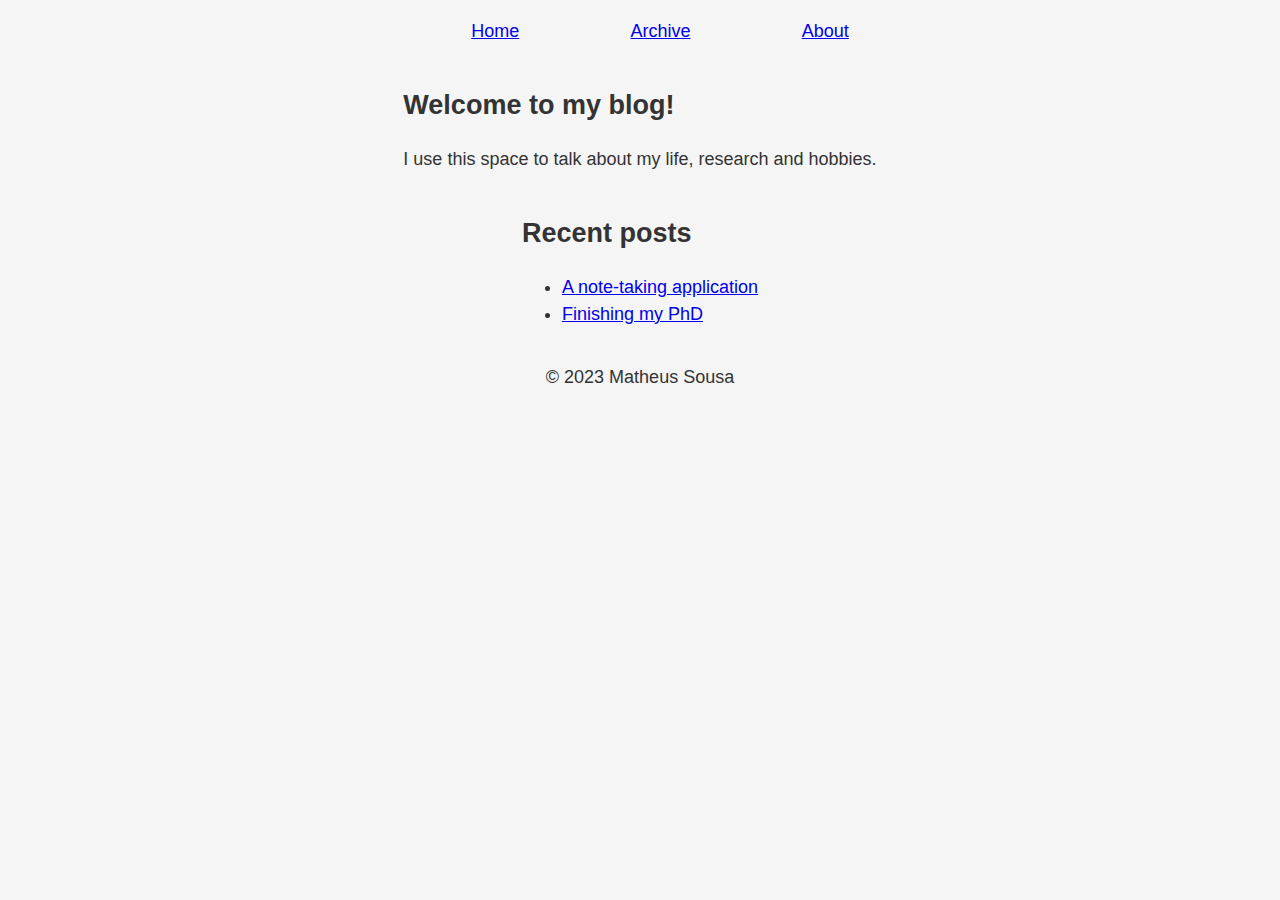
<file: index.html>
<!DOCTYPE html>
<html>
  <head>
    <title>msousa</title>
    <link rel="stylesheet" type="text/css" href="style.css">
  </head>
  <body>
    <header>
      <nav>
	<ul>
	  <li><a href="./index.html">Home</a></li>
	  <li><a href="./archive.html">Archive</a></li>
	  <li><a href="./about.html">About</a></li>
	</ul>
      </nav>
    </header>
    <main>
      <section>
	<h2>Welcome to my blog!</h2>
	<p>I use this space to talk about my life, research and hobbies.
      </section>
      <section>
	<h2>Recent posts</h2>
	<ul>
	  <li><a href="./blog/notes_cli.html">A note-taking application</a></li>
	  <li><a href="./blog/phd_thesis.html">Finishing my PhD</a></li>
	</ul>
      </section>
    </main>
    <footer>
      <p>&copy; 2023 Matheus Sousa</p>
    </footer>
  </body>
</html>
</file>
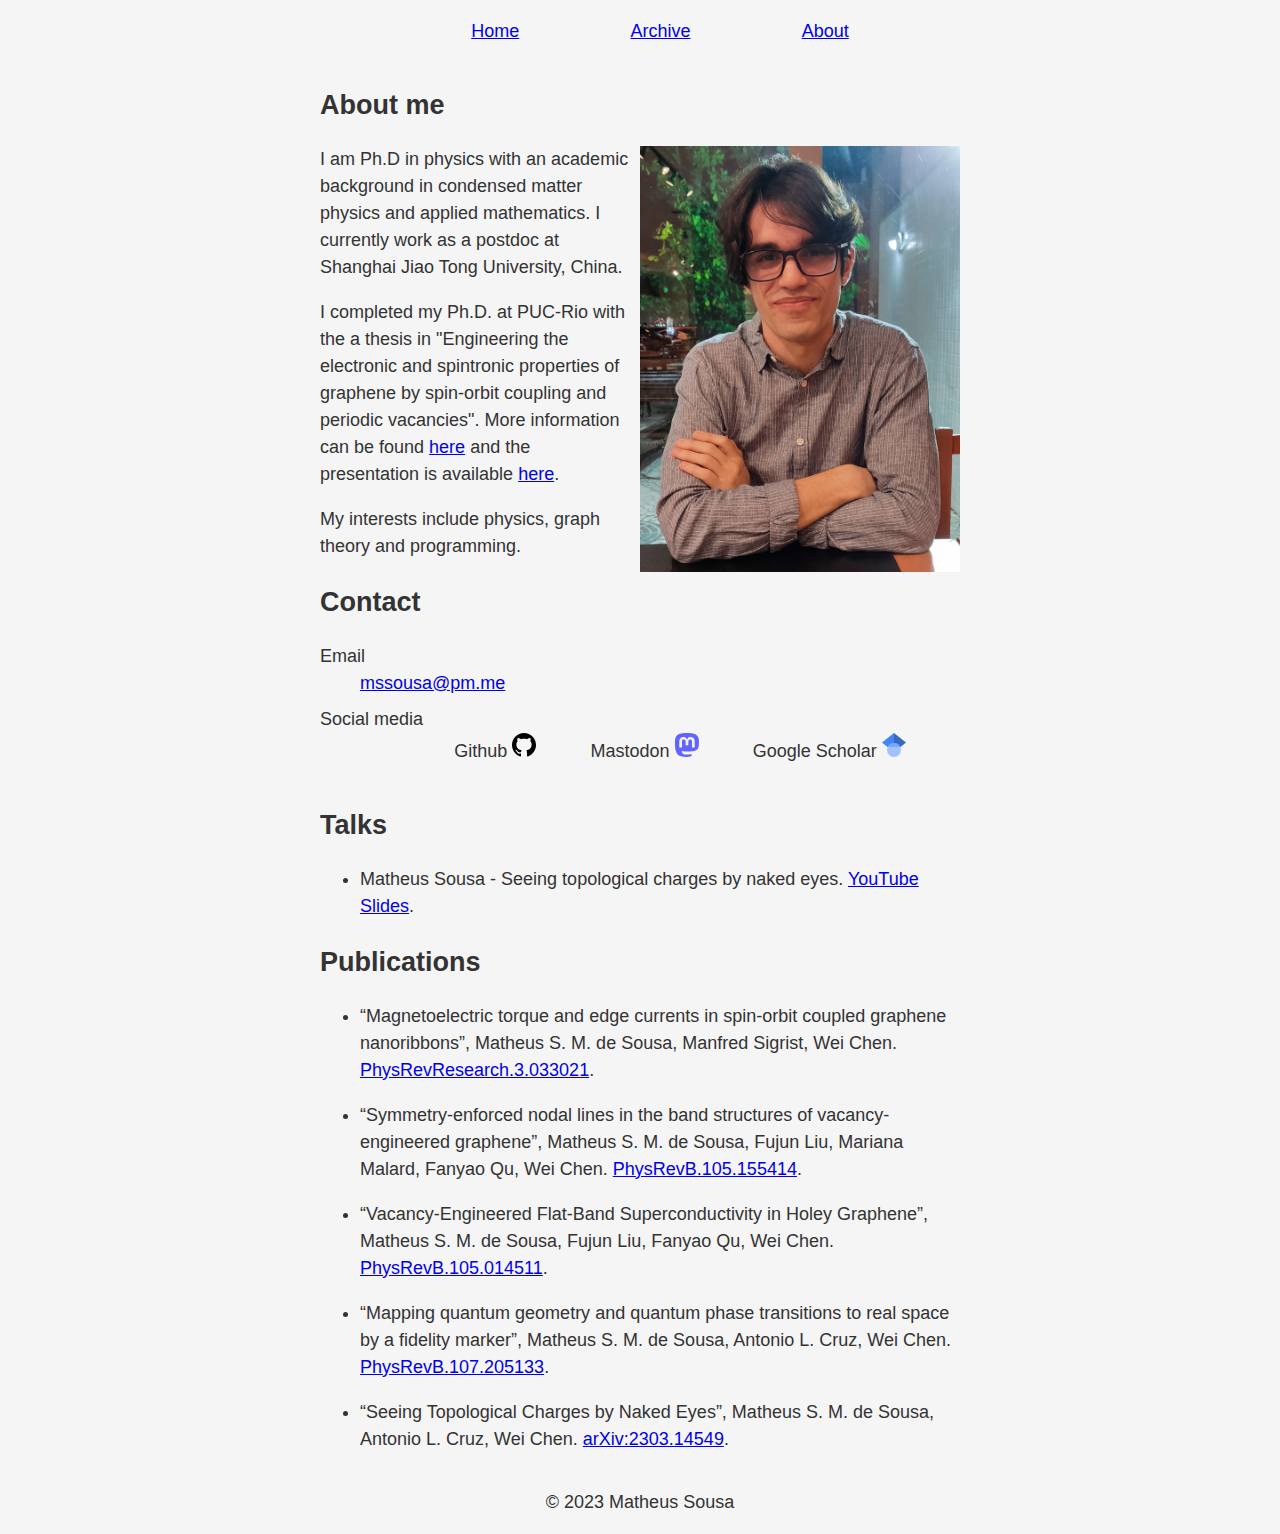
<file: about.html>
<!DOCTYPE html>
<html>
  <head>
    <title>msousa</title>
    <link rel="stylesheet" type="text/css" href="style.css">
    <style type="text/css">
      #profile-picture {
	  float: right;
	  margin-left: 10px;
      }

      address {
	  font-style: normal;
      }

      address ul {
          list-style: none;
	  display: flex;
	  justify-content: space-evenly;
      }

      address ul a {
	  color: inherit;
	  text-decoration: none;
      }

      address dl dt {
	  margin-top: .5em;
      };

    </style>
  </head>
  <body>
    <header>
      <nav>
	<ul>
	  <li><a href="./index.html">Home</a></li>
	  <li><a href="./archive.html">Archive</a></li>
	  <li><a href="./about.html">About</a></li>
	</ul>
      </nav>
    </header>
    <main>
      <section>
	<h2>About me</h2>
	<img id="profile-picture" height="200" width="350" alt="Matheus' picture" src="./media/profile.png" alt="Matheus Sousa">
	<p>I am Ph.D in physics  with an academic background in condensed matter physics and applied mathematics. I currently work as a postdoc at Shanghai Jiao Tong University, China.</p>
	<p>I completed my Ph.D. at PUC-Rio with the a thesis in "Engineering the electronic and spintronic properties of graphene by spin-orbit coupling and periodic vacancies". More information can be found <a href="./blog/phd_thesis.html">here</a> and the presentation is available <a href="./media/phd_thesis_slides.pdf">here</a>.</p>
	<p>My interests include physics, graph theory and programming.</p>

	<h2>Contact</h2>
	<address>
	  <dl>
	    <dt>Email</dt>
	    <dd><a href="mailto:mssousa@pm.me">mssousa@pm.me</a></dd>

	    <dt>Social media</dt>
	    <dd>	  
              <ul>
		<li>
		  <a href="https://github.com/keyehzy" target="_blank">Github <svg xmlns="http://www.w3.org/2000/svg" width="24" height="24" viewBox="0 0 24 24"><path d="M12 0c-6.626 0-12 5.373-12 12 0 5.302 3.438 9.8 8.207 11.387.599.111.793-.261.793-.577v-2.234c-3.338.726-4.033-1.416-4.033-1.416-.546-1.387-1.333-1.756-1.333-1.756-1.089-.745.083-.729.083-.729 1.205.084 1.839 1.237 1.839 1.237 1.07 1.834 2.807 1.304 3.492.997.107-.775.418-1.305.762-1.604-2.665-.305-5.467-1.334-5.467-5.931 0-1.311.469-2.381 1.236-3.221-.124-.303-.535-1.524.117-3.176 0 0 1.008-.322 3.301 1.23.957-.266 1.983-.399 3.003-.404 1.02.005 2.047.138 3.006.404 2.291-1.552 3.297-1.23 3.297-1.23.653 1.653.242 2.874.118 3.176.77.84 1.235 1.911 1.235 3.221 0 4.609-2.807 5.624-5.479 5.921.43.372.823 1.102.823 2.222v3.293c0 .319.192.694.801.576 4.765-1.589 8.199-6.086 8.199-11.386 0-6.627-5.373-12-12-12z"/></svg>
		  </a>
		</li>
		
		<li>
		  <a rel="me" href="https://mastodon.social/@msousa">Mastodon <svg viewBox="0 0 16 16" width="24" height="24"><path fill="#6364FF" d="M 15.659 9.592 C 15.424 10.72 13.553 11.956 11.404 12.195 C 10.283 12.32 9.18 12.434 8.003 12.384 C 6.079 12.302 4.56 11.956 4.56 11.956 C 4.56 12.13 4.572 12.297 4.595 12.452 C 4.845 14.224 6.478 14.33 8.025 14.379 C 9.586 14.429 10.976 14.02 10.976 14.02 L 11.04 15.337 C 11.04 15.337 9.948 15.884 8.003 15.984 C 6.93 16.039 5.598 15.959 4.047 15.576 C 0.683 14.746 0.104 11.4 0.015 8.006 C -0.012 6.998 0.005 6.048 0.005 5.253 C 0.005 1.782 2.443 0.765 2.443 0.765 C 3.672 0.238 5.782 0.017 7.975 0 L 8.029 0 C 10.221 0.017 12.332 0.238 13.561 0.765 C 13.561 0.765 15.999 1.782 15.999 5.253 C 15.999 5.253 16.03 7.814 15.659 9.592 Z M 13.124 5.522 L 13.124 9.725 L 11.339 9.725 L 11.339 5.646 C 11.339 4.786 10.951 4.35 10.175 4.35 C 9.317 4.35 8.887 4.867 8.887 5.891 L 8.887 8.124 L 7.113 8.124 L 7.113 5.891 C 7.113 4.867 6.683 4.35 5.825 4.35 C 5.049 4.35 4.661 4.786 4.661 5.646 L 4.661 9.725 L 2.876 9.725 L 2.876 5.522 C 2.876 4.663 3.111 3.981 3.582 3.476 C 4.067 2.971 4.703 2.712 5.493 2.712 C 6.406 2.712 7.098 3.039 7.555 3.695 L 8 4.39 L 8.445 3.695 C 8.902 3.039 9.594 2.712 10.507 2.712 C 11.297 2.712 11.933 2.971 12.418 3.476 C 12.889 3.981 13.124 4.663 13.124 5.522 Z" style="stroke:none;stroke-miterlimit:10;fill-rule:evenodd;"/></svg>
		  </a>
		</li>

		<li>
		  <a href="https://scholar.google.com/citations?hl=pt-BR&user=IqzlesEAAAAJ" target="_blank">Google Scholar <svg xmlns="http://www.w3.org/2000/svg" viewBox="0 0 512 512" width="24" height="24"><path fill="#4285f4" d="M256 411.12L0 202.667 256 0z"/><path fill="#356ac3" d="M256 411.12l256-208.453L256 0z"/><circle fill="#a0c3ff" cx="256" cy="362.667" r="149.333"/><path fill="#76a7fa" d="M121.037 298.667c23.968-50.453 75.392-85.334 134.963-85.334s110.995 34.881 134.963 85.334H121.037z"/></svg>
		  </a>
		</li>
	      </ul>
	    </dd>
	  </dl>
	</address>	
      </section>
      <section>
	<h2>Talks</h2>
	<ul>
	  <li>
	    <p> Matheus Sousa - Seeing topological charges by naked eyes. <a href="https://www.youtube.com/watch?v=d-t_-73Tais">YouTube</a> <a href="https://www.ictp-saifr.org/wp-content/uploads/2023/06/1020-Matheus-Sousa-PUC-RJ-Brazil-Seeing-topological-charges-by-naked-eyes.pdf"> Slides</a>.</p>
	  </li>
	</ul>
	<h2>Publications</h2>
	<ul>
	  <li>
	    <p>&#8220;Magnetoelectric  torque  and  edge  currents  in  spin-orbit  coupled  graphene  nanoribbons&#8221;, Matheus S. M. de Sousa, Manfred Sigrist, Wei Chen. <a href="http://dx.doi.org/10.1103/PhysRevResearch.3.033021">PhysRevResearch.3.033021</a>.</p>
	  </li>
	  <li>
	    <p >&#8220;Symmetry-enforced nodal lines in the band structures of vacancy-engineered graphene&#8221;, Matheus S. M. de Sousa, Fujun Liu, Mariana Malard, Fanyao Qu, Wei Chen. <a href="http://dx.doi.org/10.1103/PhysRevB.105.155414">PhysRevB.105.155414</a>.</p>
	  </li>
	  <li>
	    <p>&#8220;Vacancy-Engineered Flat-Band Superconductivity in Holey Graphene&#8221;, Matheus S. M. de Sousa, Fujun Liu, Fanyao Qu, Wei Chen. <a href="http://dx.doi.org/10.1103/physrevb.105.014511">PhysRevB.105.014511</a>.</p>
	  </li>
	  <li>
	    <p>&#8220;Mapping quantum geometry and quantum phase transitions to real space by a fidelity marker&#8221;, Matheus S. M. de Sousa, Antonio L. Cruz, Wei Chen. <a href="https://doi.org/10.1103/PhysRevB.107.205133">PhysRevB.107.205133</a>.</p>
	  </li>
	  <li>
	    <p>&#8220;Seeing Topological Charges by Naked Eyes&#8221;, Matheus S. M. de Sousa, Antonio L. Cruz, Wei Chen. <a href="https://arxiv.org/abs/2303.14549">arXiv:2303.14549</a>.</p>
	  </li>
	</ul>	
      </section>
    </main>
    <footer>
      <p>&copy; 2023 Matheus Sousa</p>
    </footer>
  </body>
</html>
</file>
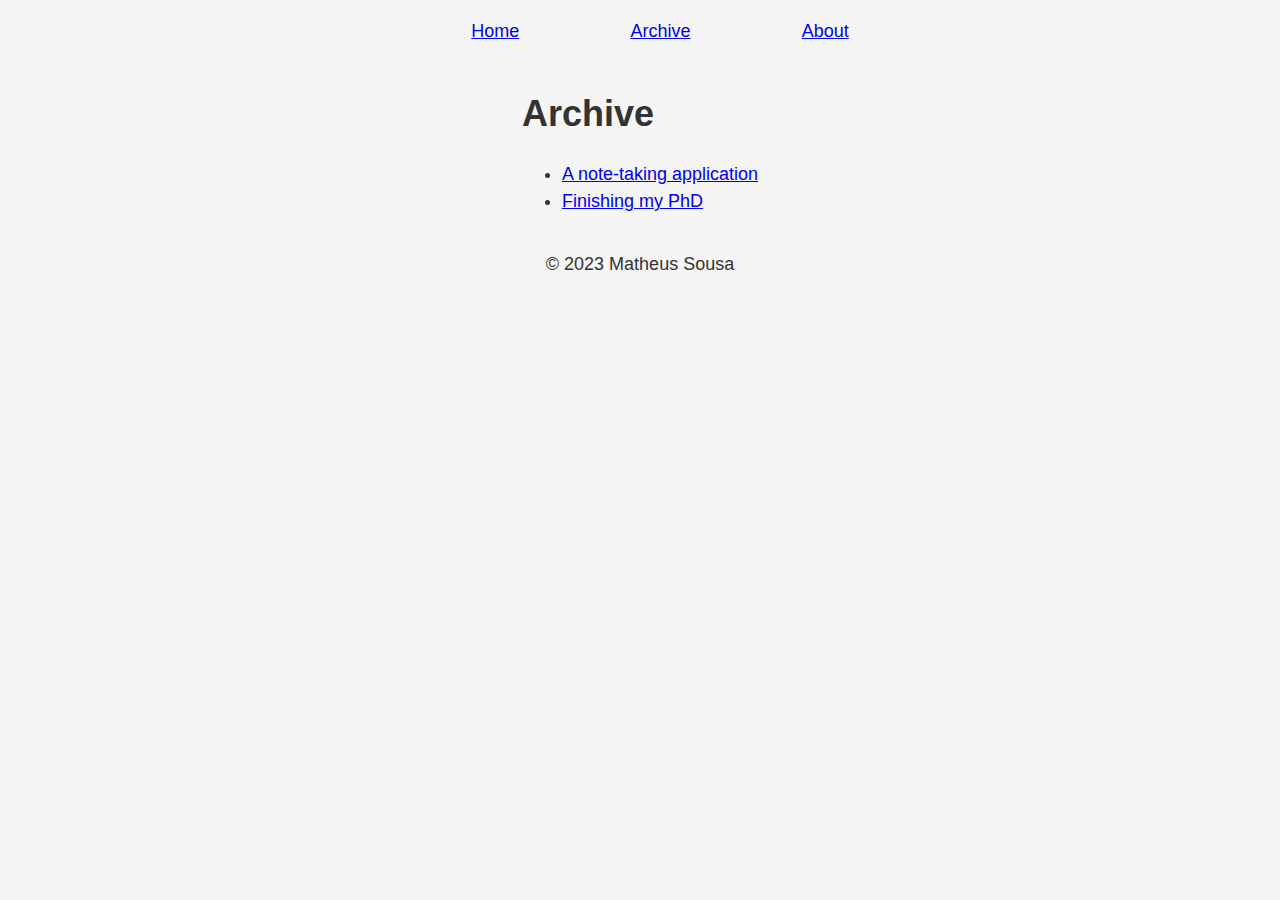
<file: archive.html>
<!DOCTYPE html>
<html>
  <head>
    <title>msousa</title>
    <link rel="stylesheet" type="text/css" href="style.css">
  </head>
  <body>
    <header>
      <nav>
	<ul>
	  <li><a href="./index.html">Home</a></li>
	  <li><a href="./archive.html">Archive</a></li>
	  <li><a href="./about.html">About</a></li>
	</ul>
      </nav>
    </header>
    <main>
      <section>
	<h1>Archive</h1>
	<ul>
	  <li><a href="./blog/notes_cli.html">A note-taking application</a></li>	  
	  <li><a href="./blog/phd_thesis.html">Finishing my PhD</a></li>
	</ul>
      </section>
    </main>
    <footer>
      <p>&copy; 2023 Matheus Sousa</p>
    </footer>
  </body>
</html>
</file>
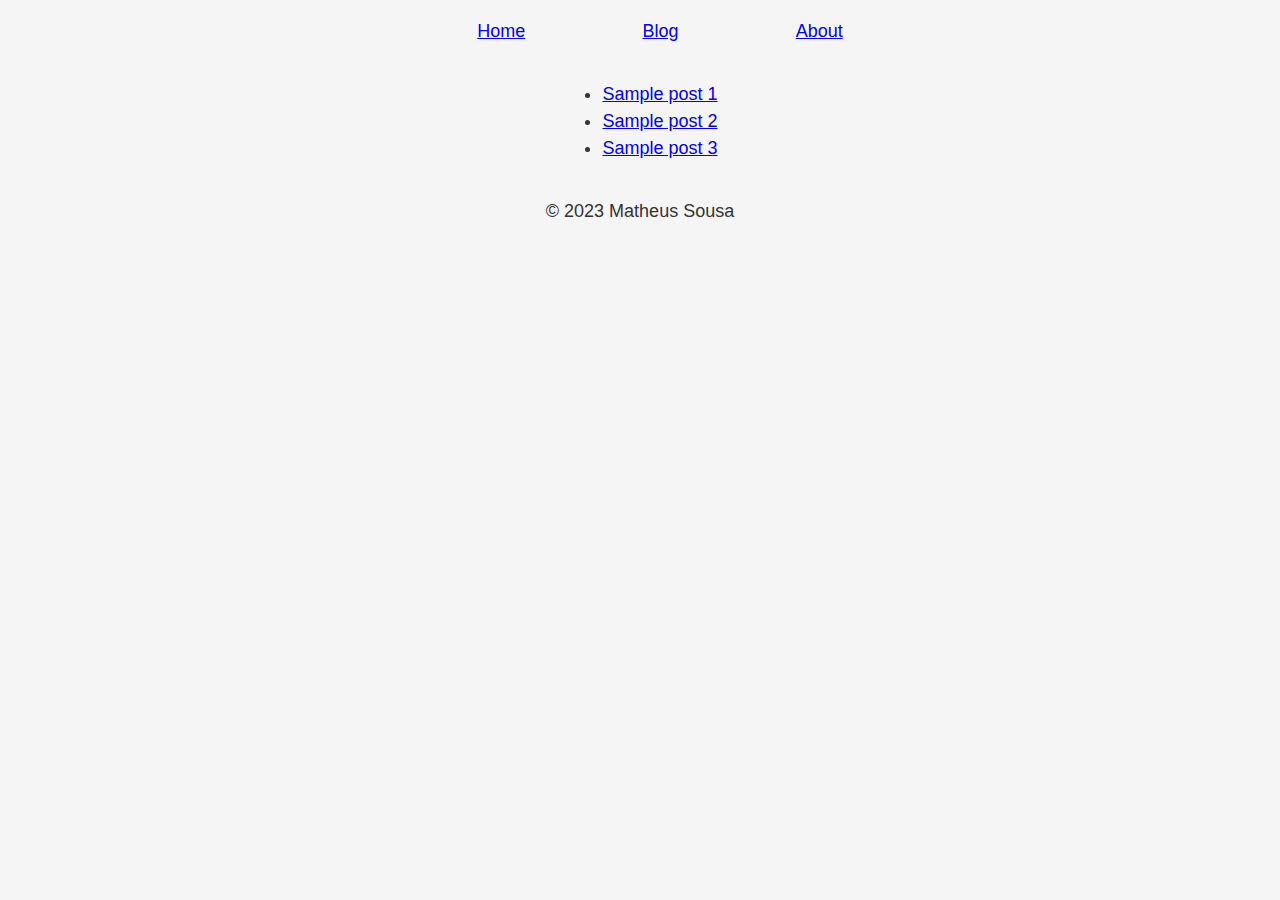
<file: blog.html>
<!DOCTYPE html>
<html>
  <head>
    <title>msousa</title>
    <link rel="stylesheet" type="text/css" href="style.css">
  </head>
  <body>
    <header>
      <nav>
	<ul>
	  <li><a href="./index.html">Home</a></li>
	  <li><a href="./blog.html">Blog</a></li>
	  <li><a href="./about.html">About</a></li>
	</ul>
      </nav>
    </header>
    <main>
      <section>
	<ul>
	  <li><a href="#">Sample post 1</a></li>
	  <li><a href="#">Sample post 2</a></li>
	  <li><a href="#">Sample post 3</a></li>
	</ul>
      </section>
    </main>
    <footer>
      <p>&copy; 2023 Matheus Sousa</p>
    </footer>
  </body>
</html>
</file>
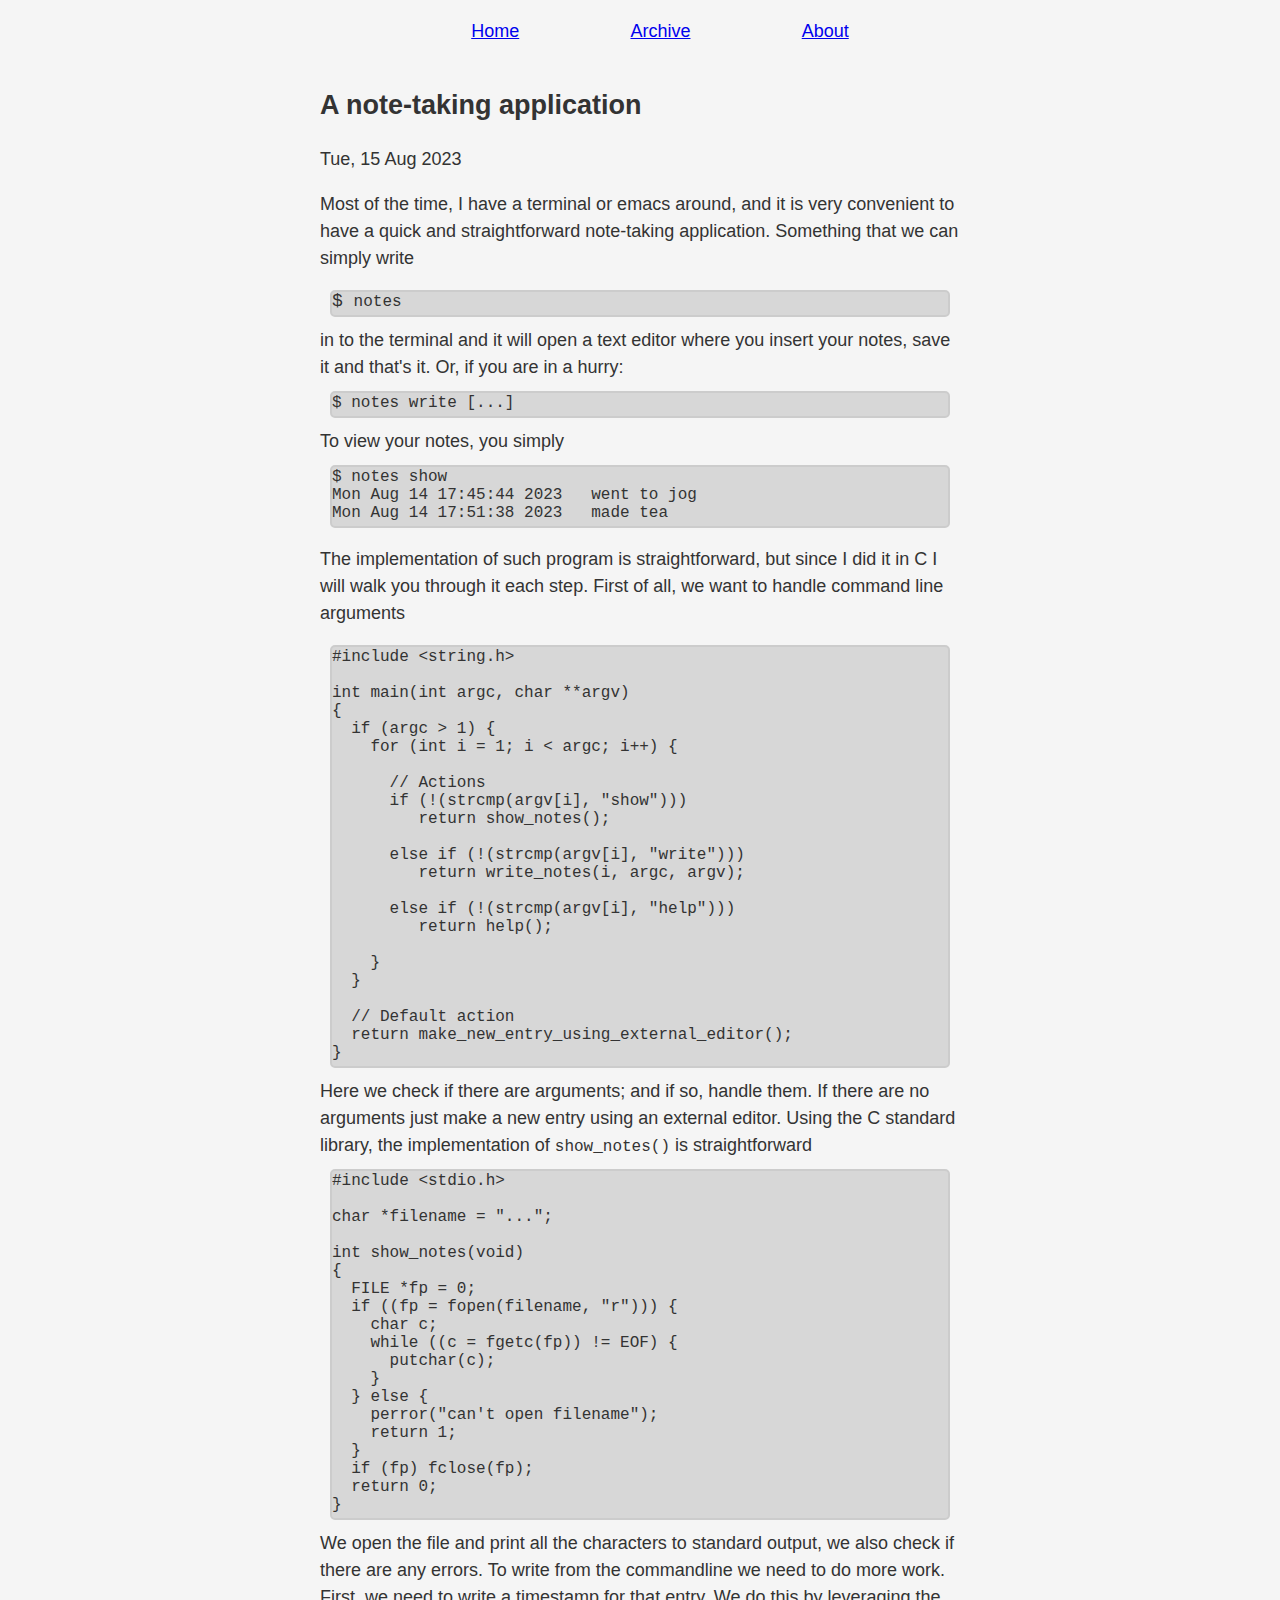
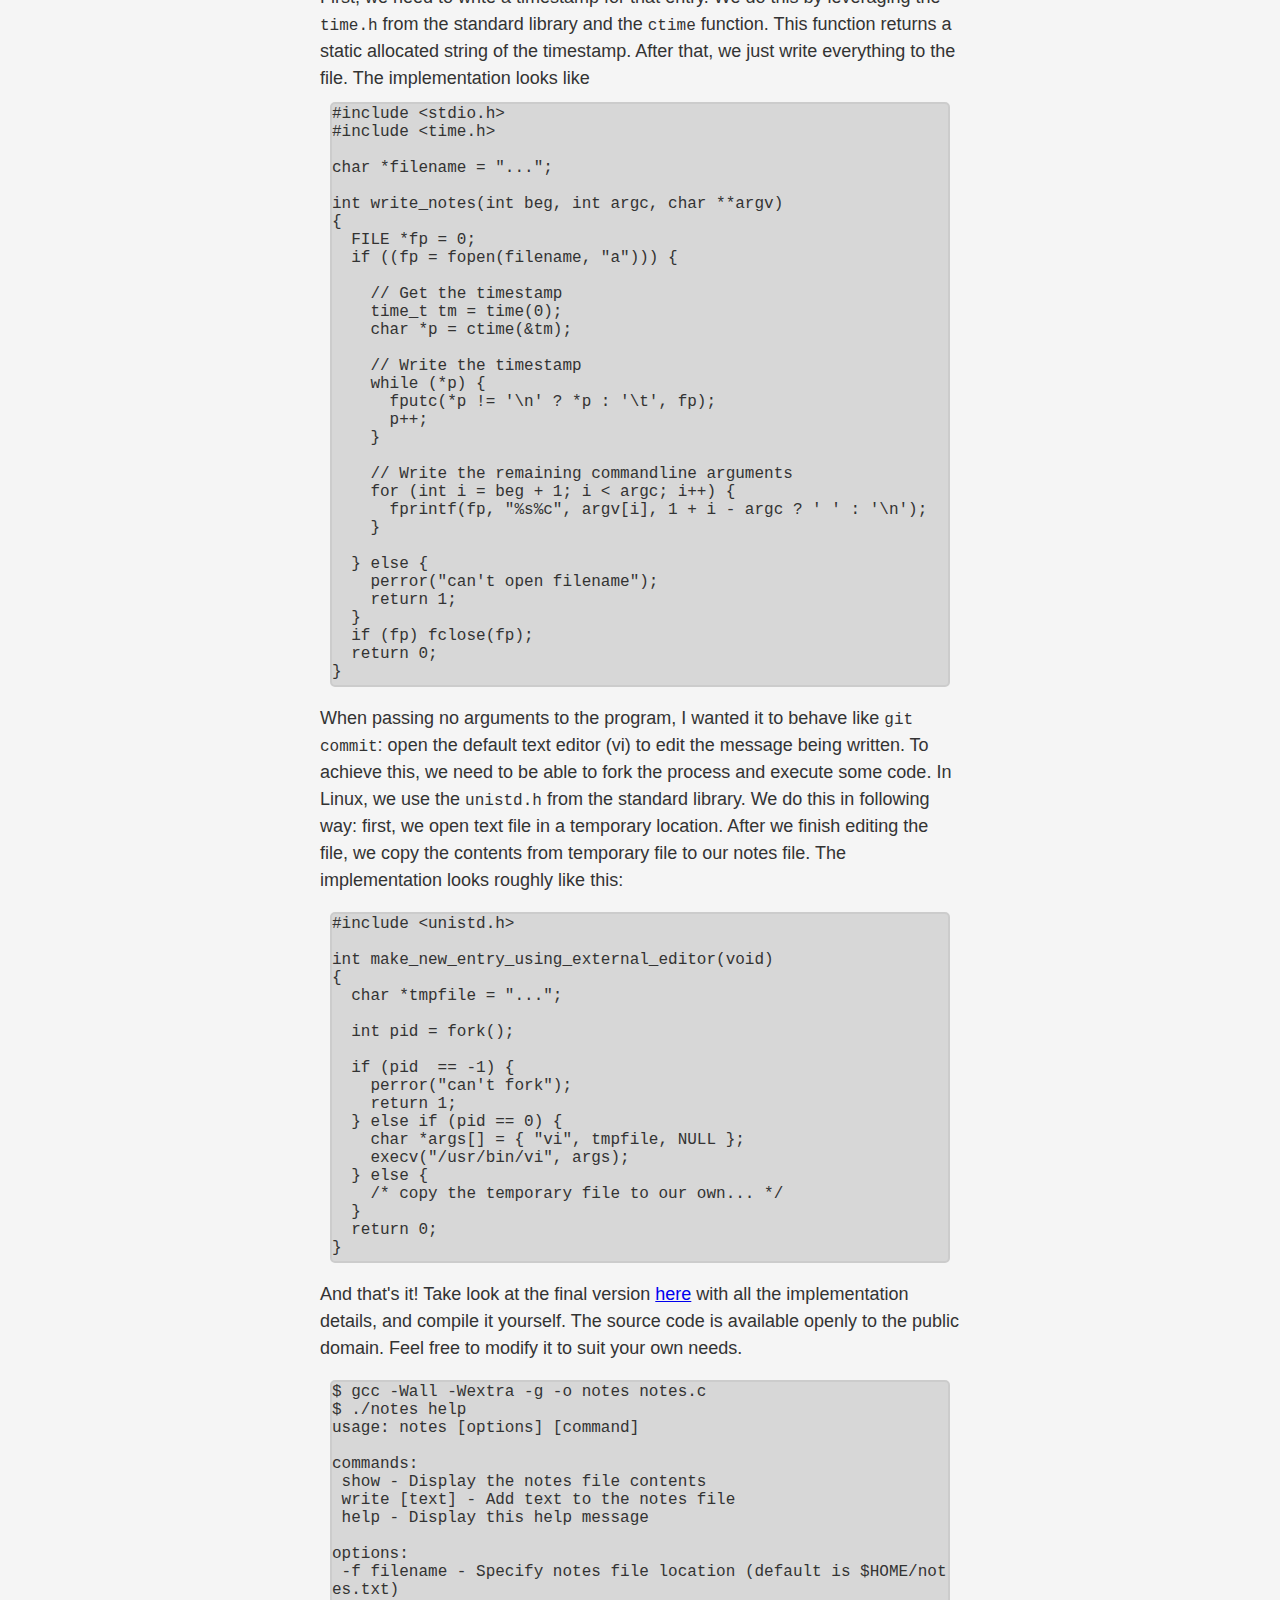
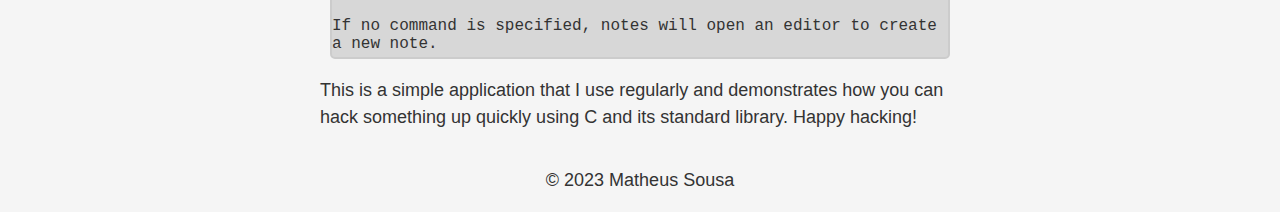
<file: blog/notes_cli.html>
<!DOCTYPE html>
<html>
  <head>
    <title>msousa</title>
    <link rel="stylesheet" type="text/css" href="../style.css">
  </head>
  <body>
    <header>
      <nav>
	<ul>
	  <li><a href="../index.html">Home</a></li>
	  <li><a href="../archive.html">Archive</a></li>
	  <li><a href="../about.html">About</a></li>
	</ul>
      </nav>
    </header>
    <main>
      <section>
	<h2>A note-taking application</h2>
	<time datetime="2023-08-15">Tue, 15 Aug 2023</time>
	<p> Most of the time, I have a terminal or emacs around, and
	  it is very convenient to have a quick and straightforward
	  note-taking application. Something that we can simply write

	  <div class="source-code">
	    <pre>$ <kbd>notes</kbd></pre>
	  </div>

	  in to the terminal and it will open a text editor where you
	  insert your notes, save it and that's it. Or, if you are in
	  a hurry:

	  <div class="source-code">
	    <pre><code>$ <kbd>notes write [...]</kbd></code></pre>
	  </div>

	  To view your notes, you simply 

	  <div class="source-code">
	    <pre><code>$ <kbd>notes show</kbd>
Mon Aug 14 17:45:44 2023	went to jog
Mon Aug 14 17:51:38 2023	made tea</code></pre>
	  </div>

	  <p> The implementation of such program is straightforward,
	  but since I did it in C I will walk you through it each
	  step. First of all, we want to handle command line arguments

	  <div class="source-code">
	    <pre><code>#include &ltstring.h&gt

int main(int argc, char **argv)
{
  if (argc > 1) {
    for (int i = 1; i < argc; i++) {

      // Actions
      if (!(strcmp(argv[i], "show")))
	return show_notes();

      else if (!(strcmp(argv[i], "write")))
	return write_notes(i, argc, argv);

      else if (!(strcmp(argv[i], "help")))
	return help();

    }
  }
  
  // Default action
  return make_new_entry_using_external_editor();    
}
</code></pre></div>

	  Here we check if there are arguments; and if so, handle
	  them. If there are no arguments just make a new entry using
	  an external editor. Using the C standard library, the
	  implementation of <code>show_notes()</code> is
	  straightforward
	  
	  <div class="source-code">
	    <pre><code>#include &ltstdio.h&gt

char *filename = "...";

int show_notes(void)
{
  FILE *fp = 0;
  if ((fp = fopen(filename, "r"))) {
    char c;    
    while ((c = fgetc(fp)) != EOF) {
      putchar(c);
    }
  } else {
    perror("can't open filename");
    return 1;
  }
  if (fp) fclose(fp);
  return 0;
}
</code></pre></div>  

	  We open the file and print all the characters to standard
	  output, we also check if there are any errors. To write from
	  the commandline we need to do more work. First, we need to
	  write a timestamp for that entry. We do this by leveraging
	  the <code>time.h</code> from the standard library and
	  the <code>ctime</code> function. This function returns a
	  static allocated string of the timestamp. After that, we
	  just write everything to the file. The implementation looks
	  like

	    <div class="source-code"><pre><code>#include &ltstdio.h&gt
#include &lttime.h&gt

char *filename = "...";

int write_notes(int beg, int argc, char **argv)
{
  FILE *fp = 0;
  if ((fp = fopen(filename, "a"))) {

    // Get the timestamp
    time_t tm = time(0);
    char *p = ctime(&tm);

    // Write the timestamp		  
    while (*p) {
      fputc(*p != '\n' ? *p : '\t', fp);
      p++;
    }

    // Write the remaining commandline arguments
    for (int i = beg + 1; i < argc; i++) {
      fprintf(fp, "%s%c", argv[i], 1 + i - argc ? ' ' : '\n');
    }

  } else {
    perror("can't open filename");
    return 1;
  }
  if (fp) fclose(fp);
  return 0;
}
</code></pre></div>

	    <p> When passing no arguments to the program, I wanted it
	    to behave like <code>git commit</code>: open the default
	    text editor (vi) to edit the message being written. To
	    achieve this, we need to be able to fork the process and
	    execute some code. In Linux, we use the
	    <code>unistd.h</code> from the standard library. We do
	    this in following way: first, we open text file in a
	    temporary location. After we finish editing the file, we
	    copy the contents from temporary file to our notes
	    file. The implementation looks roughly like this:

<div class="source-code"><pre><code>#include &ltunistd.h&gt

int make_new_entry_using_external_editor(void)
{
  char *tmpfile = "...";

  int pid = fork();

  if (pid  == -1) {
    perror("can't fork");
    return 1;
  } else if (pid == 0) {
    char *args[] = { "vi", tmpfile, NULL };
    execv("/usr/bin/vi", args);
  } else {
    /* copy the temporary file to our own... */   
  }
  return 0;
}
</code></pre></div>

	    <p> And that&apos;s it! Take look at the final
	    version <a href="../media/src/notes.c">here</a> with all
	    the implementation details, and compile it yourself. The
	    source code is available openly to the public domain. Feel
	    free to modify it to suit your own needs.

	  <div class="source-code">
	    <pre><code>$ <kbd>gcc -Wall -Wextra -g -o notes notes.c</kbd>
$ <kbd>./notes help</kbd>
usage: notes [options] [command]

commands:
 show - Display the notes file contents
 write [text] - Add text to the notes file
 help - Display this help message

options:
 -f filename - Specify notes file location (default is $HOME/notes.txt)

If no command is specified, notes will open an editor to create a new note.</code></pre>
	  </div>

	  <p> This is a simple application that I use regularly and
	  demonstrates how you can hack something up quickly using C
	  and its standard library. Happy hacking!
      </section>
    </main>
    <footer>
      <p>&copy; 2023 Matheus Sousa</p>
    </footer>
  </body>
</html>
</file>
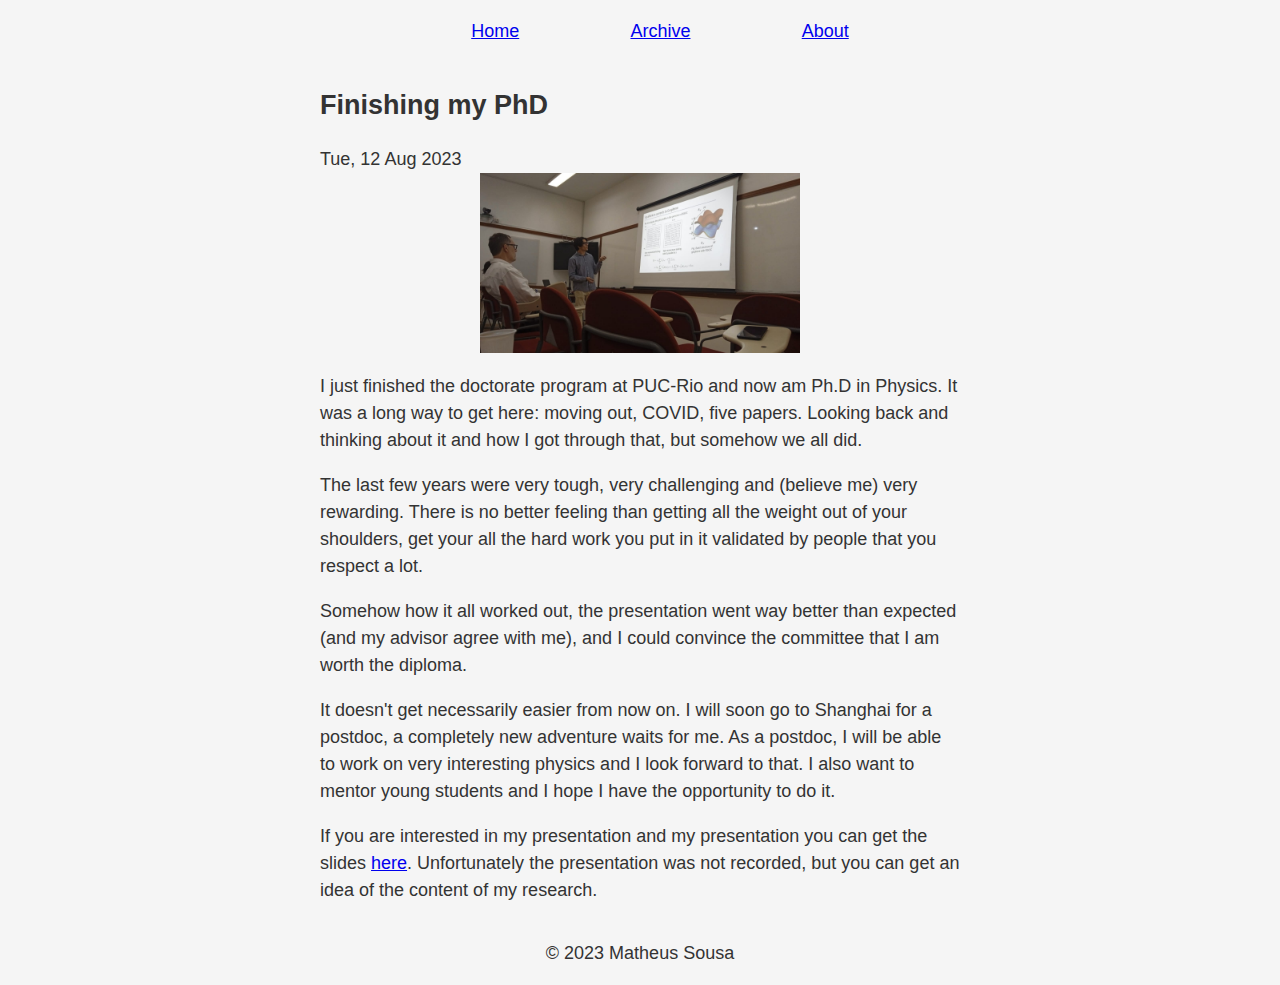
<file: blog/phd_thesis.html>
<!DOCTYPE html>
<html>
  <head>
    <title>msousa</title>
    <link rel="stylesheet" type="text/css" href="../style.css">
  </head>
  <body>
    <header>
      <nav>
	<ul>
	  <li><a href="../index.html">Home</a></li>
	  <li><a href="../archive.html">Archive</a></li>
	  <li><a href="../about.html">About</a></li>
	</ul>
      </nav>
    </header>
    <main>
      <section>
	<h2>Finishing my PhD</h2>
	<time datetime="2023-08-12">Tue, 12 Aug 2023</time>	
	<img src="../media/phd_thesis_presentation.jpeg" alt="Me doing the presentation">	
	<p> I just finished the doctorate program at PUC-Rio and now
	  am Ph.D in Physics. It was a long way to get here: moving out,
	  COVID, five papers. Looking back and thinking about it and how
	  I got through that, but somehow we all did.

	<p> The last few years were very tough, very challenging and
	  (believe me) very rewarding. There is no better feeling than
	  getting all the weight out of your shoulders, get your all
	  the hard work you put in it validated by people that you
	  respect a lot.

	<p> Somehow how it all worked out, the presentation went way
	  better than expected (and my advisor agree with me), and I
	  could convince the committee that I am worth the diploma.

	<p> It doesn't get necessarily easier from now on. I will soon
	  go to Shanghai for a postdoc, a completely new adventure
	  waits for me. As a postdoc, I will be able to work on very
	  interesting physics and I look forward to that. I also want
	  to mentor young students and I hope I have the opportunity
	  to do it.

	<p> If you are interested in my presentation and my
	  presentation you can get the
	  slides <a href="../media/phd_thesis_slides.pdf">here</a>. Unfortunately
	  the presentation was not recorded, but you can get an idea of
	  the content of my research.
	  
      </section>
    </main>
    <footer>
      <p>&copy; 2023 Matheus Sousa</p>
    </footer>
  </body>
</html>
</file>
<file: style.css>
body {
    color: #333;
    font-family: Arial, sans-serif;
    font-size: large;
    line-height: 1.5;
    margin: 0 auto;
    background-color: #f5f5f5;
    padding: 0 1em;
    width:50%;
    margin-left:auto;
    margin-right:auto;    
}

header {
}

footer {
    text-align: center;
}

header nav ul {
    list-style: none;
    display: flex;
    justify-content: space-evenly;
}

header nav ul li {
}

main {
    display: flex;
    flex-direction: column;
    align-items: center;
}

section {
}

h1, h2 {
    font-weight: bold;
    margin-bottom: 20px;
}

img {
    max-width: 50%;
    height: auto;
    display: flex;
    margin-bottom: 20px;
    margin-left:auto;
    margin-right:auto;
}

img.profile {
    width: 50%;
}

figure {
    maxwidth: 100%;
    margin: 20px auto;
    display: block;
    overflow: hidden;
    position: relative;
    border: 2px solid #ccc;
    border-radius: 5px;
}

figcaption {
    position: relative;
    bottom: 0;
    left: 0;
    background-color: #ccc;
    color: #000;
    padding: 10px;
    text-align: center;
    font-size: 14px;
    line-height: 1.4;
    width: 100%;
    border-top-left-radius: 0.25rem;
    border-top-right-radius: 0.25rem;
}

.source-code {
    background-color: #d7d7d7;
    border: 2px solid #ccc;
    border-radius: 5px;
    overflow-x: auto;
    margin: 10px;
}

.source-code pre {
    margin: 0 0 5px;
    line-height: 1.0;
    word-break: break-all;
    word-wrap: break-word;
    font-family: monospace, monospace;
}

.source-code code {
    white-space: pre-wrap;
    background-color: transparent;
}
</file>
